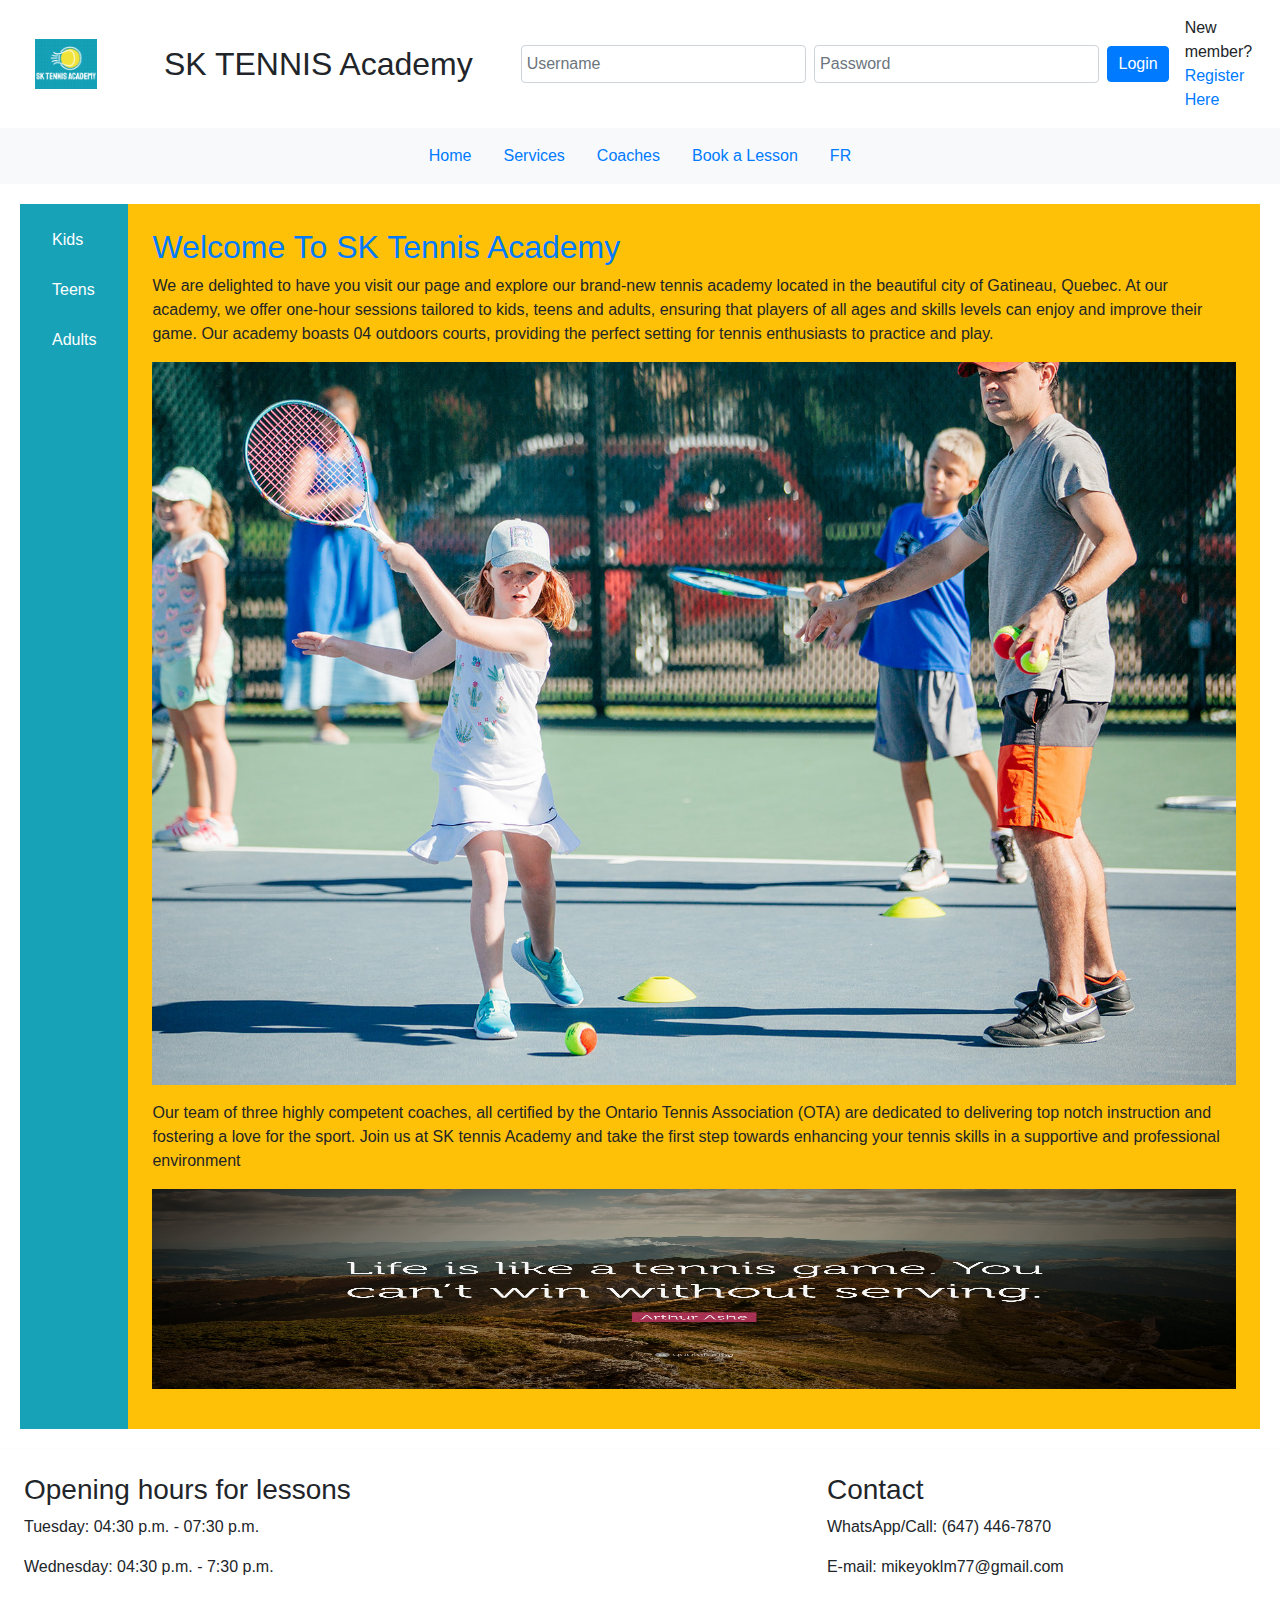
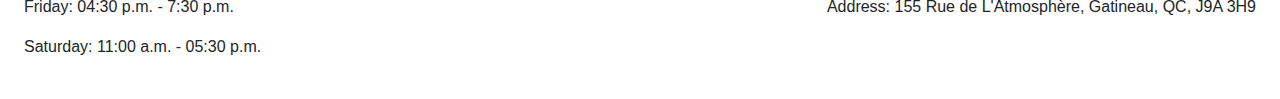
<file: index.html>
<link href="https://stackpath.bootstrapcdn.com/bootstrap/4.5.2/css/bootstrap.min.css" rel="stylesheet">
<script src="https://code.jquery.com/jquery-3.5.1.slim.min.js"></script>
<script src="https://cdn.jsdelivr.net/npm/@popperjs/core@2.5.2/dist/umd/popper.min.js"></script>
<script src="https://stackpath.bootstrapcdn.com/bootstrap/4.5.2/js/bootstrap.min.js"></script>
<!DOCTYPE html>
<html lang="en">
<head>
    <meta charset="UTF-8">
    <meta name="viewport" content="width=device-width, initial-scale=1.0">
    <title>SK TENNIS Academy</title>
    <link rel="stylesheet" href="style.css">
    <link href="https://stackpath.bootstrapcdn.com/bootstrap/4.5.2/css/bootstrap.min.css" rel="stylesheet">
    <style>
        .placeholder-logo {
            width: 100px;
            height: 50px;
            background: url('tennislogo1.png') no-repeat center center;
            background-size: contain;
        }
        .main-image {
            width: 100%;
            height: auto;
        }
        .placeholder-image {
            width: 100%;
            height: 200px;
            background-size: cover;
            background-position: center;
        }
    </style>
</head>
<body>
    <header class="d-flex justify-content-between align-items-center p-3 bg-white shadow-sm">
        <div class="logo">
            <div class="placeholder-logo"></div> 
        </div>
        <h1>SK TENNIS Academy</h1>
        <div class="user-auth d-flex align-items-center">
            <input type="text" class="form-control mr-2" placeholder="Username">
            <input type="password" class="form-control mr-2" placeholder="Password">
            <button class="btn btn-primary">Login</button>
            <div class="register ml-3">
                <span>New member?</span>
                <a href="#">Register Here</a>
            </div>
        </div>
    </header>
    <nav class="bg-light p-2">
        <ul class="nav nav-pills justify-content-center">
            <li class="nav-item"><a class="nav-link" href="index.html">Home</a></li>
            <li class="nav-item"><a class="nav-link" href="services.html">Services</a></li>
            <li class="nav-item"><a class="nav-link" href="coaches.html">Coaches</a></li>
            <li class="nav-item"><a class="nav-link" href="book-lesson.html">Book a Lesson</a></li>
            <li class="nav-item"><a class="nav-link" href="#">FR</a></li>
        </ul>
    </nav>
    <main class="d-flex">
        <aside class="bg-info p-3 text-white" style="width: 200px;">
            <ul class="nav flex-column">
                <li class="nav-item"><a class="nav-link text-white" href="#">Kids</a></li>
                <li class="nav-item"><a class="nav-link text-white" href="#">Teens</a></li>
                <li class="nav-item"><a class="nav-link text-white" href="#">Adults</a></li>
            </ul>
        </aside>
        <section class="content p-4 flex-grow-1 bg-warning">
            <h2>Welcome To SK Tennis Academy</h2>
            <p>We are delighted to have you visit our page and explore our brand-new tennis academy located in the beautiful city of Gatineau, Quebec. At our academy, we offer one-hour sessions tailored to kids, teens and adults, ensuring that players of all ages and skills levels can enjoy and improve their game. Our academy boasts 04 outdoors courts, providing the perfect setting for tennis enthusiasts to practice and play.</p>
            <img src="tlessons1.jpeg" alt="Tennis Courts" class="main-image mb-3">
            <p>Our team of three highly competent coaches, all certified by the Ontario Tennis Association (OTA) are dedicated to delivering top notch instruction and fostering a love for the sport. Join us at SK tennis Academy and take the first step towards enhancing your tennis skills in a supportive and professional environment</p>
            <img src="tennisquote.jpeg" alt="Tennis Quote" class="placeholder-image mb-3"> 
        </section>
    </main>
    <footer class="bg-white p-4 d-flex justify-content-between shadow-sm">
        <div class="opening-hours">
            <h3>Opening hours for lessons</h3>
            <p>Tuesday: 04:30 p.m. - 07:30 p.m.</p>
            <p>Wednesday: 04:30 p.m. - 7:30 p.m.</p>
            <p>Friday: 04:30 p.m. - 7:30 p.m.</p>
            <p>Saturday: 11:00 a.m. - 05:30 p.m.</p>
        </div>
        <div class="contact">
            <h3>Contact</h3>
            <p>WhatsApp/Call: (647) 446-7870</p>
            <p>E-mail: mikeyoklm77@gmail.com</p>
            <p>Address: 155 Rue de L'Atmosphère, Gatineau, QC, J9A 3H9</p>
        </div>
    </footer>
    <script src="website1.js"></script>
</body>
</html>
</file>
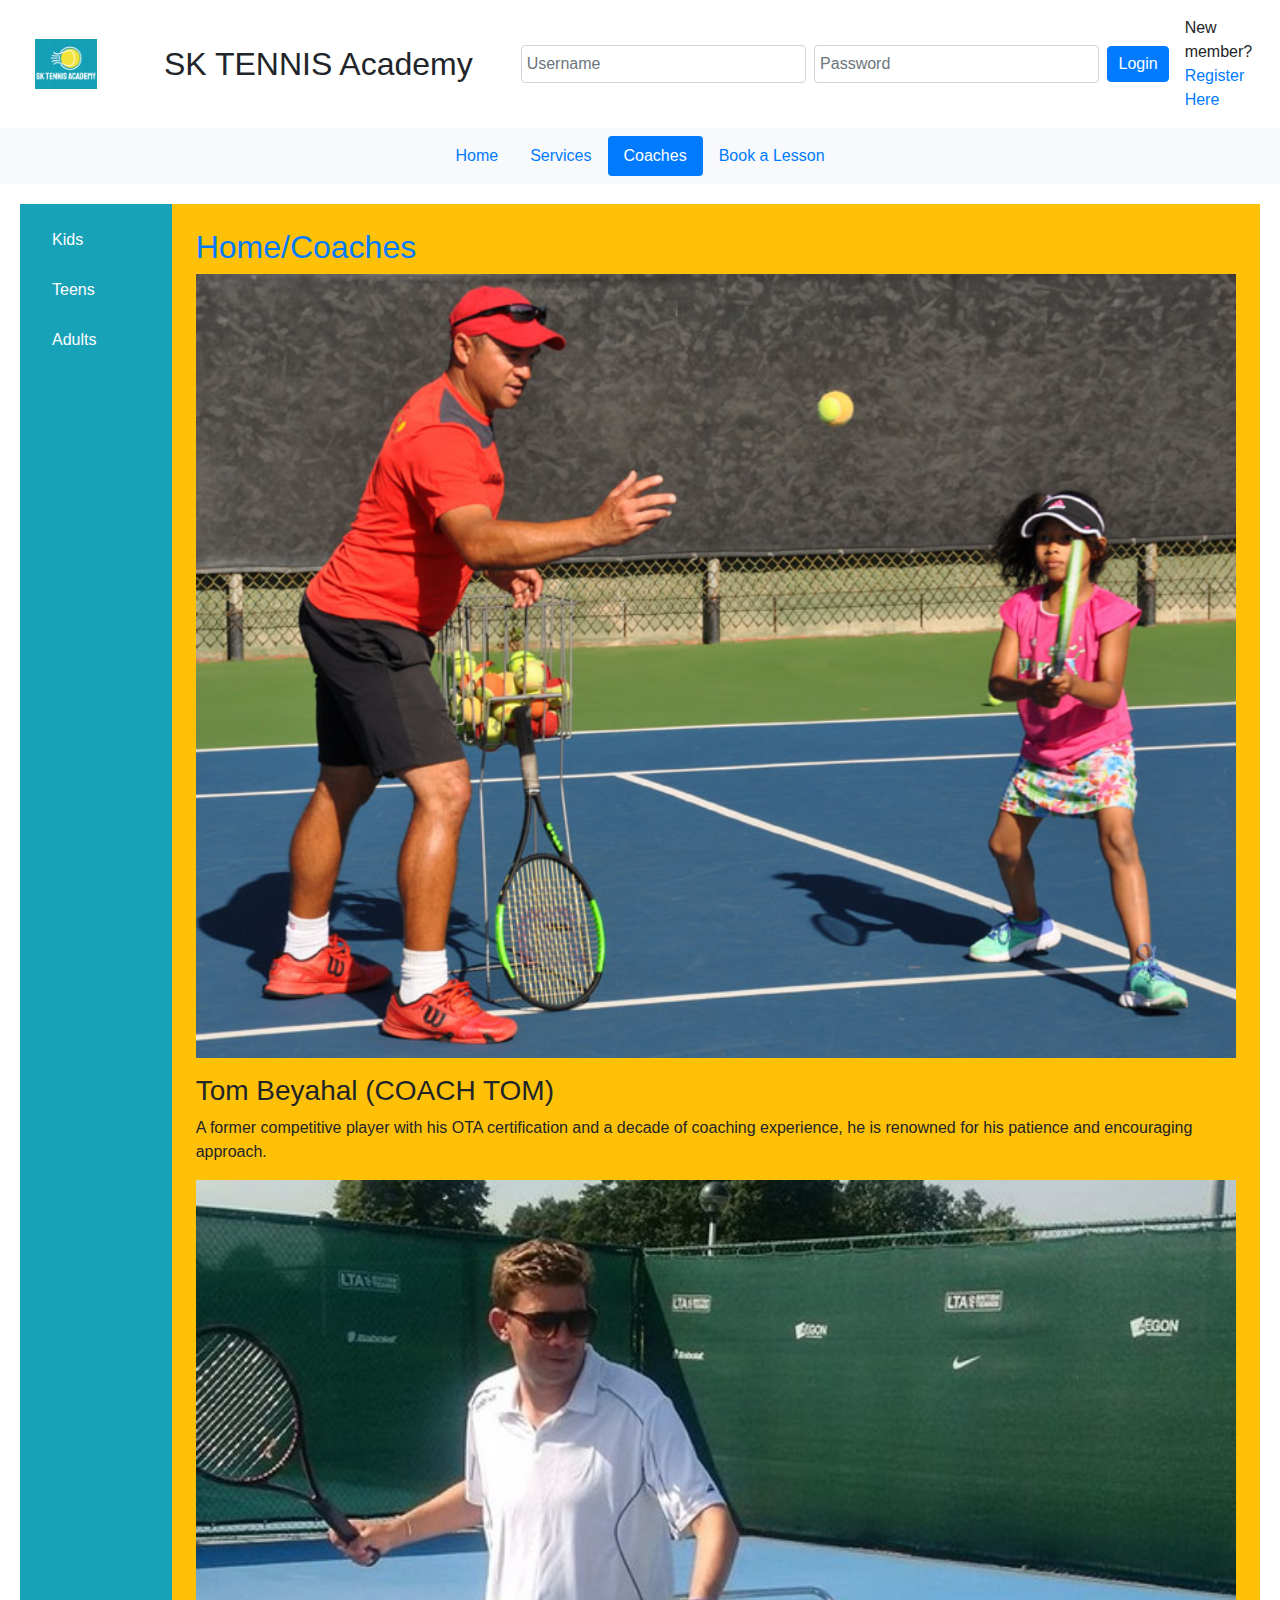
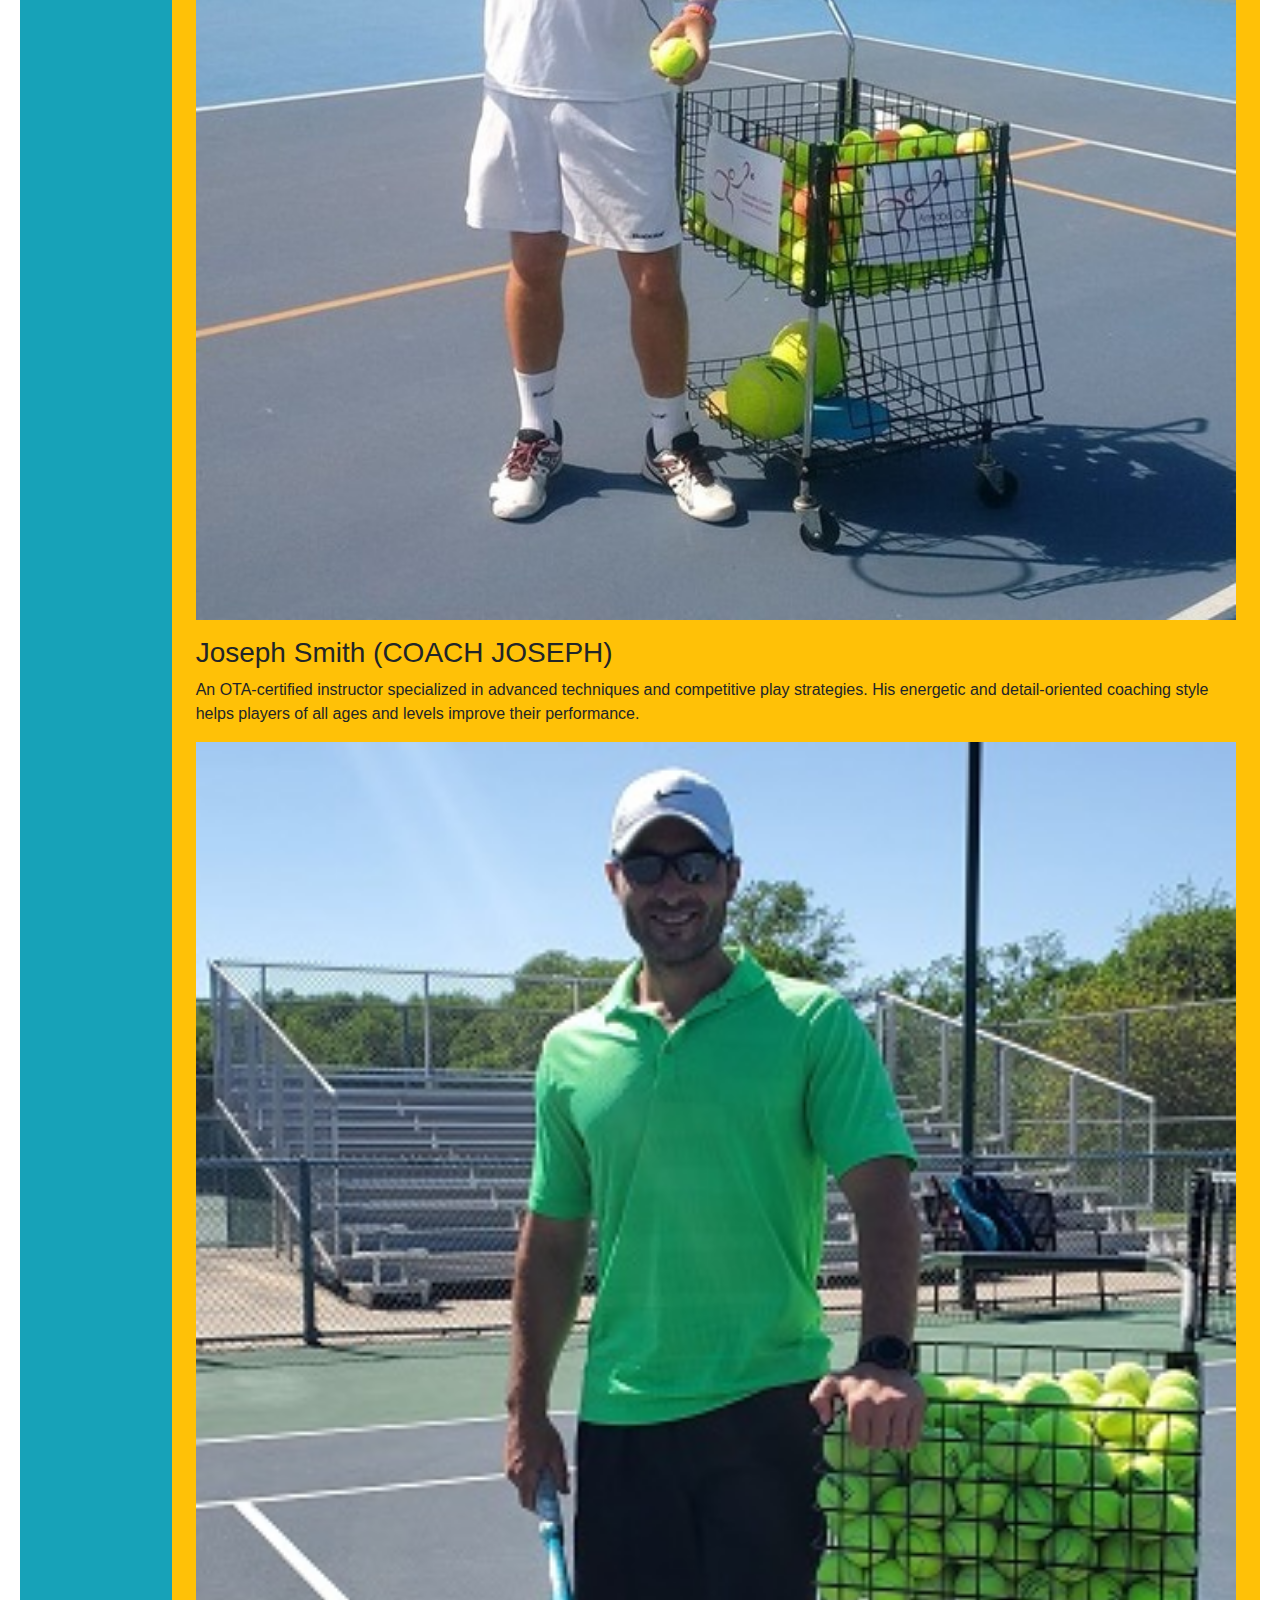
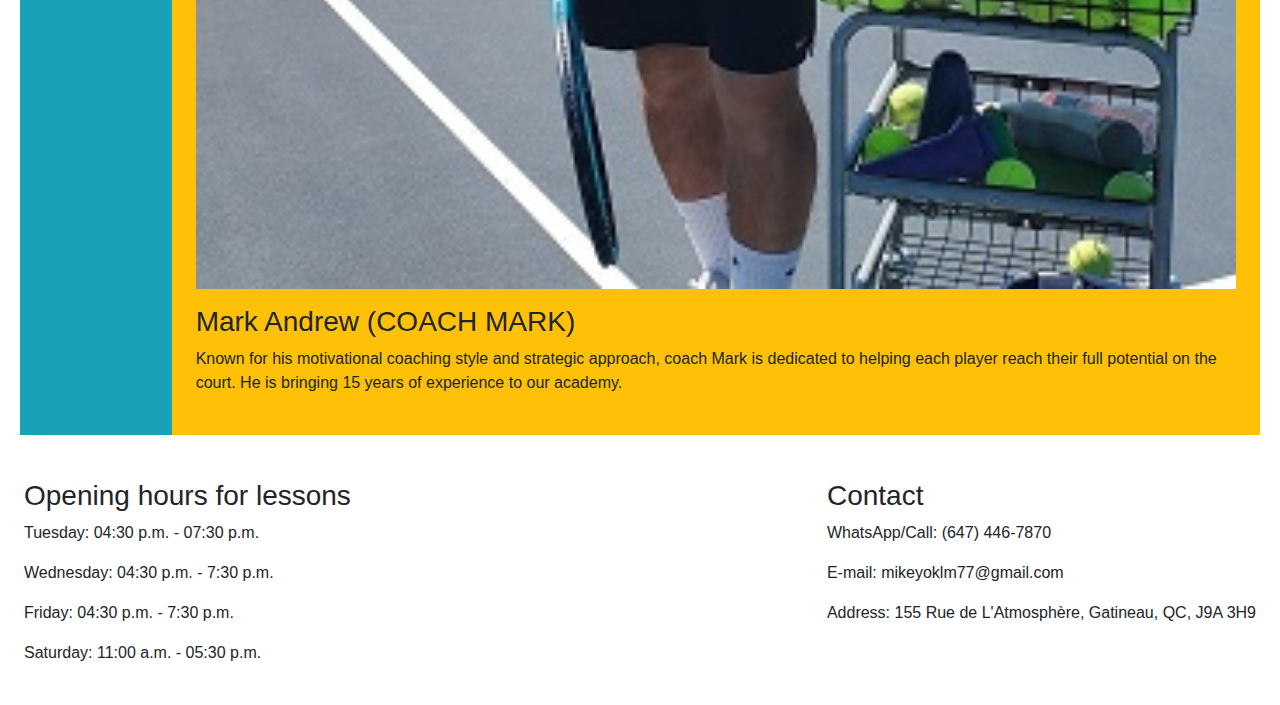
<file: coaches.html>
<style>
    .placeholder-logo {
        width: 100px;
        height: 50px;
        background: url('tennislogo1.png') no-repeat center center;
        background-size: contain;
    }
</style>
<!DOCTYPE html>
<html lang="en">
<head>
    <meta charset="UTF-8">
    <meta name="viewport" content="width=device-width, initial-scale=1.0">
    <title>SK TENNIS Academy - Coaches</title>
    <link rel="stylesheet" href="style.css">
    <link href="https://stackpath.bootstrapcdn.com/bootstrap/4.5.2/css/bootstrap.min.css" rel="stylesheet">
</head>
<body>
    <header class="d-flex justify-content-between align-items-center p-3 bg-white shadow-sm">
        <div class="logo">
            <div class="placeholder-logo"></div> 
        </div>
        <h1>SK TENNIS Academy</h1>
        <div class="user-auth d-flex align-items-center">
            <input type="text" class="form-control mr-2" placeholder="Username">
            <input type="password" class="form-control mr-2" placeholder="Password">
            <button class="btn btn-primary">Login</button>
            <div class="register ml-3">
                <span>New member?</span>
                <a href="#">Register Here</a>
            </div>
        </div>
    </header>
    <nav class="bg-light p-2 ">
        <ul class="nav nav-pills justify-content-center">
            <li class="nav-item"><a class="nav-link" href="index.html">Home</a></li>
            <li class="nav-item"><a class="nav-link" href="services.html">Services</a></li>
            <li class="nav-item"><a class="nav-link active" href="coaches.html">Coaches</a></li>
            <li class="nav-item"><a class="nav-link" href="book-lesson.html">Book a Lesson</a></li>
            
        </ul>
    </nav>
    <main class="d-flex">
        <aside class="bg-info p-3 text-white" style="width: 200px;">
            <ul class="nav flex-column">
                <li class="nav-item"><a class="nav-link text-white" href="#">Kids</a></li>
                <li class="nav-item"><a class="nav-link text-white" href="#">Teens</a></li>
                <li class="nav-item"><a class="nav-link text-white" href="#">Adults</a></li>
            </ul>
        </aside>
        <section class="content p-4 flex-grow-1 bg-warning">
            <h2>Home/Coaches</h2>
            <img src="coachingTom.jpeg" alt="Coach Tom" class="mb-3" style="width: 100%; height: auto;"> <!-- Image for Coach Tom -->
            <h3>Tom Beyahal (COACH TOM)</h3>
            <p>A former competitive player with his OTA certification and a decade of coaching experience, he is renowned for his patience and encouraging approach.</p>
            <img src="coachJoseph.jpeg" alt="Coach Joseph" class="mb-3" style="width: 100%; height: auto;"> <!-- Image for Coach Joseph -->
            <h3>Joseph Smith (COACH JOSEPH)</h3>
            <p>An OTA-certified instructor specialized in advanced techniques and competitive play strategies. His energetic and detail-oriented coaching style helps players of all ages and levels improve their performance.</p>
            <img src="coachMark.jpeg" alt="Coach Mark" class="mb-3" style="width: 100%; height: auto;"> <!-- Image for Coach Mark -->
            <h3>Mark Andrew (COACH MARK)</h3>
            <p>Known for his motivational coaching style and strategic approach, coach Mark is dedicated to helping each player reach their full potential on the court. He is bringing 15 years of experience to our academy.</p>
        </section>
    </main>
    <footer class="bg-white p-4 d-flex justify-content-between shadow-sm">
        <div class="opening-hours">
            <h3>Opening hours for lessons</h3>
            <p>Tuesday: 04:30 p.m. - 07:30 p.m.</p>
            <p>Wednesday: 04:30 p.m. - 7:30 p.m.</p>
            <p>Friday: 04:30 p.m. - 7:30 p.m.</p>
            <p>Saturday: 11:00 a.m. - 05:30 p.m.</p>
        </div>
        <div class="contact">
            <h3>Contact</h3>
            <p>WhatsApp/Call: (647) 446-7870</p>
            <p>E-mail: mikeyoklm77@gmail.com</p>
            <p>Address: 155 Rue de L'Atmosphère, Gatineau, QC, J9A 3H9</p>
        </div>
    </footer>
</body>
</html>
</file>
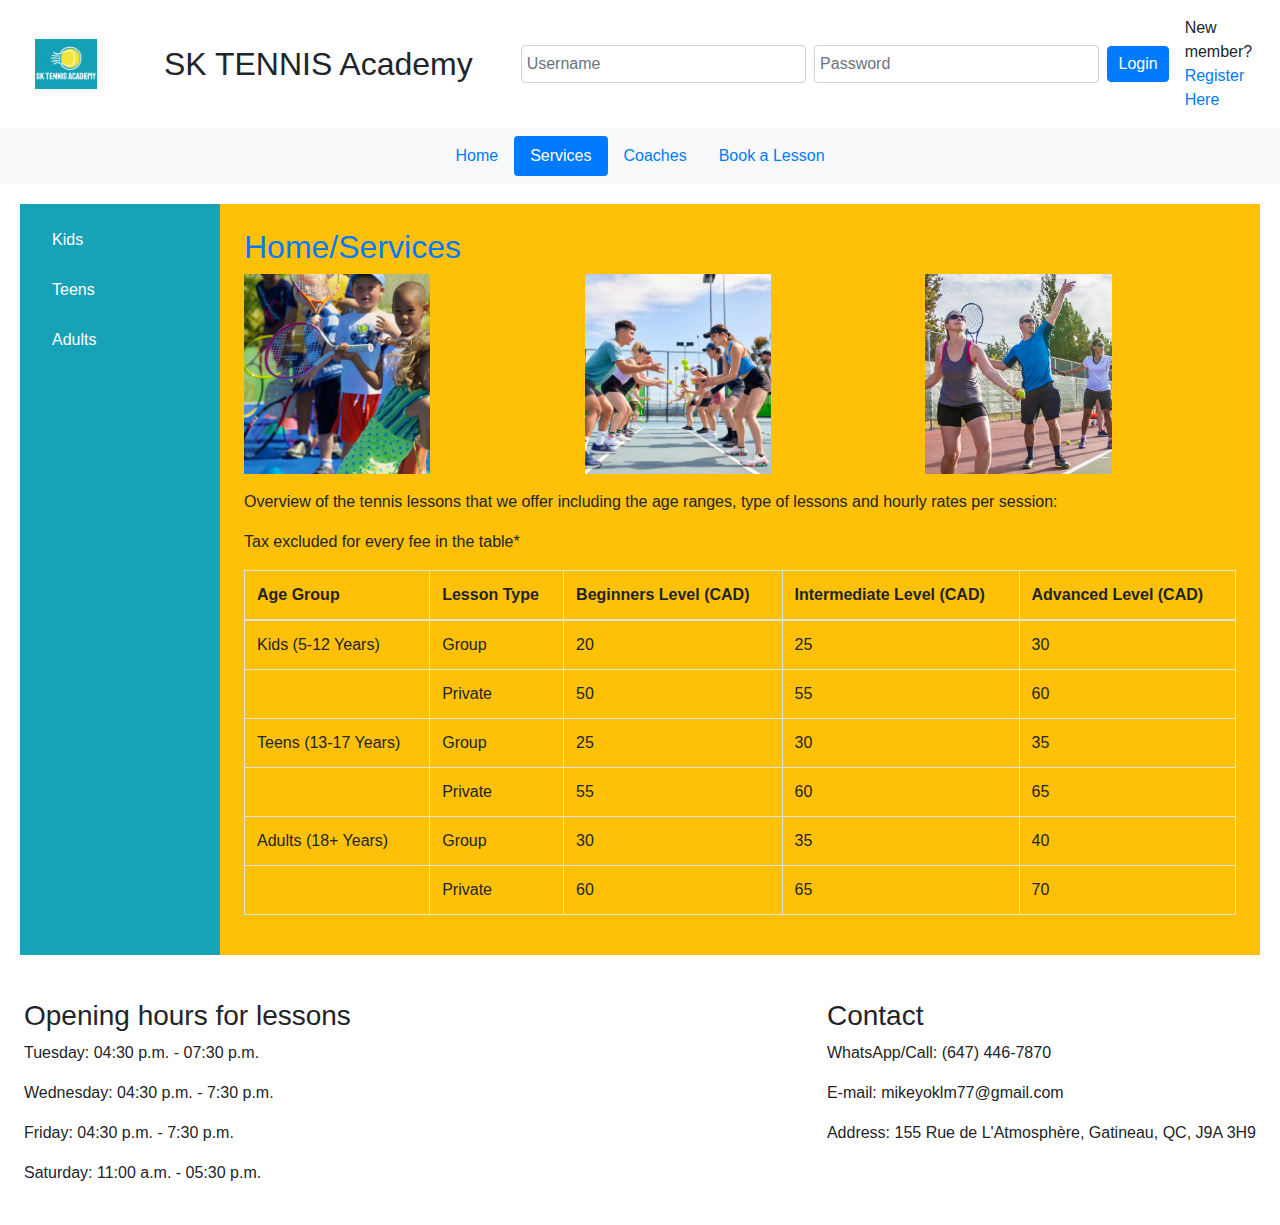
<file: services.html>
<!DOCTYPE html>
<html lang="en">
<head>
    <meta charset="UTF-8">
    <meta name="viewport" content="width=device-width, initial-scale=1.0">
    <title>SK TENNIS Academy - Services</title>
    <link rel="stylesheet" href="style.css">
    <link href="https://stackpath.bootstrapcdn.com/bootstrap/4.5.2/css/bootstrap.min.css" rel="stylesheet">
    <style>
        .placeholder-logo {
            width: 100px;
            height: 50px;
            background: url('tennislogo1.png') no-repeat center center;
            background-size: contain;
        }
        .placeholder-image {
            height: 200px;
            background-size: cover;
            background-position: center;
        }
    </style>
</head>
<body>
    <header class="d-flex justify-content-between align-items-center p-3 bg-white shadow-sm">
        <div class="logo">
            <div class="placeholder-logo"></div> <!-- Logo image -->
        </div>
        <h1>SK TENNIS Academy</h1>
        <div class="user-auth d-flex align-items-center">
            <input type="text" class="form-control mr-2" placeholder="Username">
            <input type="password" class="form-control mr-2" placeholder="Password">
            <button class="btn btn-primary">Login</button>
            <div class="register ml-3">
                <span>New member?</span>
                <a href="#">Register Here</a>
            </div>
        </div>
    </header>
    <nav class="bg-light p-2">
        <ul class="nav nav-pills justify-content-center">
            <li class="nav-item"><a class="nav-link" href="index.html">Home</a></li>
            <li class="nav-item"><a class="nav-link active" href="services.html">Services</a></li>
            <li class="nav-item"><a class="nav-link" href="coaches.html">Coaches</a></li>
            <li class="nav-item"><a class="nav-link" href="book-lesson.html">Book a Lesson</a></li>
            
        </ul>
    </nav>
    <main class="d-flex">
        <aside class="bg-info p-3 text-white" style="width: 200px;">
            <ul class="nav flex-column">
                <li class="nav-item"><a class="nav-link text-white" href="#">Kids</a></li>
                <li class="nav-item"><a class="nav-link text-white" href="#">Teens</a></li>
                <li class="nav-item"><a class="nav-link text-white" href="#">Adults</a></li>
            </ul>
        </aside>
        <section class="content p-4 flex-grow-1 bg-warning">
            <h2>Home/Services</h2>
            <div class="row">
                <div class="col-md-4">
                    <div class="placeholder-image mb-3" style="background-image: url('kidslessons.jpeg');"></div> <!-- Placeholder for image 1 -->
                </div>
                <div class="col-md-4">
                    <div class="placeholder-image mb-3" style="background-image: url('teenslessons.webp');"></div> <!-- Placeholder for image 2 -->
                </div>
                <div class="col-md-4">
                    <div class="placeholder-image mb-3" style="background-image: url('adultslessons.jpeg');"></div> <!-- Placeholder for image 3 -->
                </div>
            </div>
            <p>Overview of the tennis lessons that we offer including the age ranges, type of lessons and hourly rates per session:</p>
            <p>Tax excluded for every fee in the table*</p>
            <table class="table table-bordered">
                <thead>
                    <tr>
                        <th>Age Group</th>
                        <th>Lesson Type</th>
                        <th>Beginners Level (CAD)</th>
                        <th>Intermediate Level (CAD)</th>
                        <th>Advanced Level (CAD)</th>
                    </tr>
                </thead>
                <tbody>
                    <tr>
                        <td>Kids (5-12 Years)</td>
                        <td>Group</td>
                        <td>20</td>
                        <td>25</td>
                        <td>30</td>
                    </tr>
                    <tr>
                        <td></td>
                        <td>Private</td>
                        <td>50</td>
                        <td>55</td>
                        <td>60</td>
                    </tr>
                    <tr>
                        <td>Teens (13-17 Years)</td>
                        <td>Group</td>
                        <td>25</td>
                        <td>30</td>
                        <td>35</td>
                    </tr>
                    <tr>
                        <td></td>
                        <td>Private</td>
                        <td>55</td>
                        <td>60</td>
                        <td>65</td>
                    </tr>
                    <tr>
                        <td>Adults (18+ Years)</td>
                        <td>Group</td>
                        <td>30</td>
                        <td>35</td>
                        <td>40</td>
                    </tr>
                    <tr>
                        <td></td>
                        <td>Private</td>
                        <td>60</td>
                        <td>65</td>
                        <td>70</td>
                    </tr>
                </tbody>
            </table>
        </section>
    </main>
    <footer class="bg-white p-4 d-flex justify-content-between shadow-sm">
        <div class="opening-hours">
            <h3>Opening hours for lessons</h3>
            <p>Tuesday: 04:30 p.m. - 07:30 p.m.</p>
            <p>Wednesday: 04:30 p.m. - 7:30 p.m.</p>
            <p>Friday: 04:30 p.m. - 7:30 p.m.</p>
            <p>Saturday: 11:00 a.m. - 05:30 p.m.</p>
        </div>
        <div class="contact">
            <h3>Contact</h3>
            <p>WhatsApp/Call: (647) 446-7870</p>
            <p>E-mail: mikeyoklm77@gmail.com</p>
            <p>Address: 155 Rue de L'Atmosphère, Gatineau, QC, J9A 3H9</p>
        </div>
    </footer>
</body>
</html>
</file>
<file: style.css>
body {
    font-family: Arial, sans-serif;
    margin: 0;
    padding: 0;
    background-color: #f0f0f0;
}

header h1 {
    margin: 0;
    font-size: 2em;
}

.user-auth input {
    margin-right: 10px;
    padding: 5px;
}

.user-auth button {
    padding: 5px 10px;
}

.register span {
    margin-right: 5px;
}

main {
    display: flex;
    padding: 20px;
}

aside ul {
    list-style-type: none;
    padding: 0;
    margin: 0;
}

aside ul li {
    margin-bottom: 10px;
}

.content h2 {
    color: #007bff;
}

.placeholder-logo {
    width: 100px;
    height: 50px;
}

.placeholder-image {
    width: 60%;
    height: 500px;
}

footer h3 {
    margin-top: 0;
}
</file>
